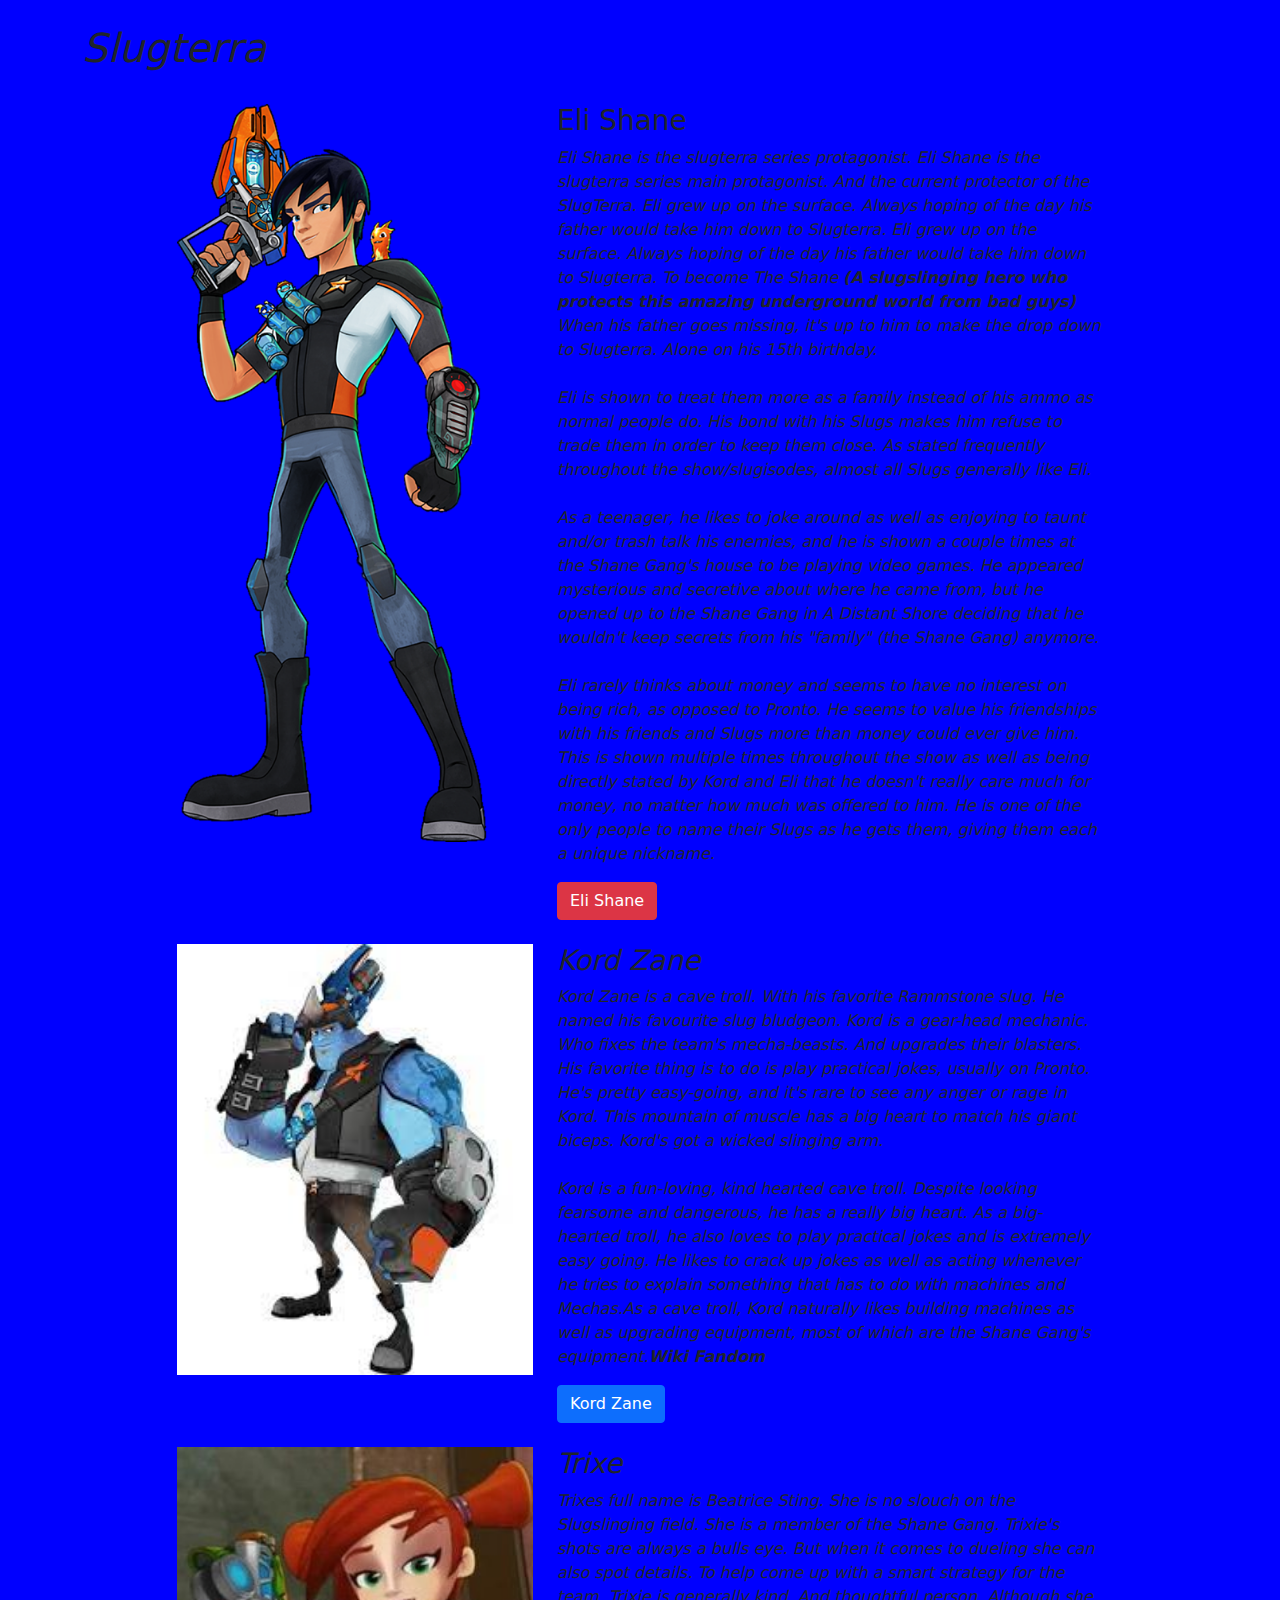
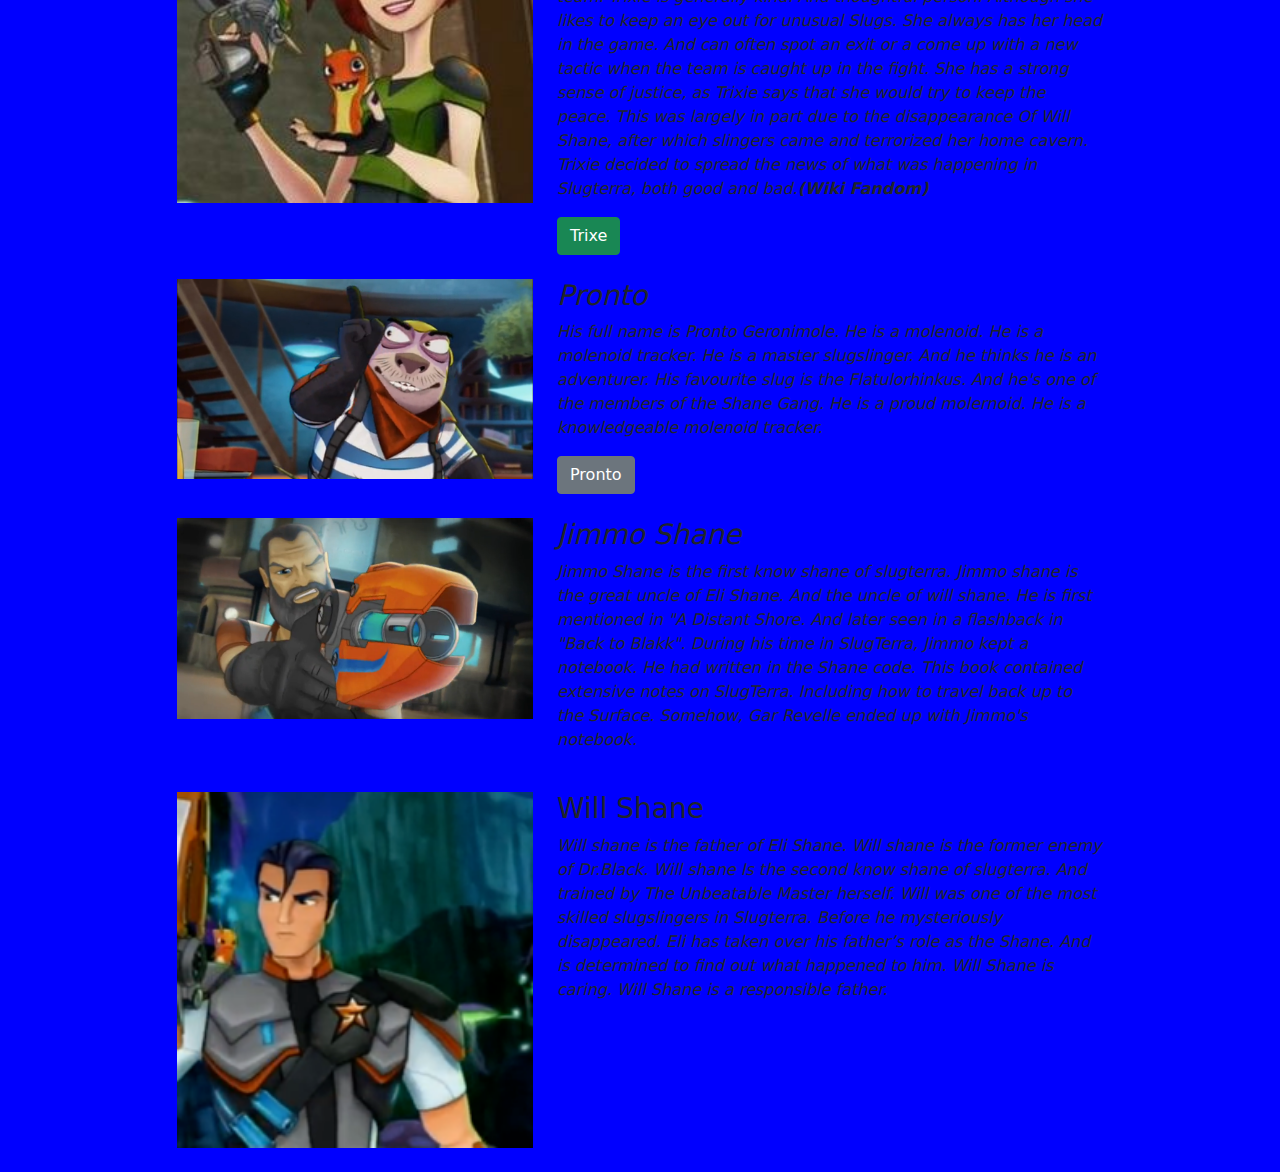
<file: index.html>
<html lang="en">
<head>
   <!-- Required meta tags -->
    <meta charset="utf-8">
    <meta name="viewport" content="width=device-width, initial-scale=1">
   <!--css files-->
    <link rel="stylesheet" type="text/css" href="assets/css/bootstrap.min.css">
    <link rel="stylesheet" type="text/css" href="assets/css/main.css">
    <title>Slugterra</title>
    </head>
<body>
<div class="container">
<!--space-->
<div class="row">
<br>
</div>
<!--header-->
<div class="row">
<header>
<h1><em>Slugterra</em></h1>
</header>
</div>
<!--space-->
<div class="row">
<br>
</div>
<!--Eli Shane-->
<div class="row">
<div class="col-md-1"></div>
<div class="col-md-4">
<img src="assets/img/slugfu.png" height="" width="100%">
</div>
<div class="col-md-6">
    <h3>Eli Shane</h3>
    <p>
    <em>
    Eli Shane is the slugterra series protagonist.
    Eli Shane is the slugterra series main protagonist.
    And the current protector of the SlugTerra.
    Eli grew up on the surface.
    Always hoping of the day his father would take him down to Slugterra.
    Eli grew up on the surface.
    Always hoping of the day his father would take him down to Slugterra.
    To become The Shane <strong>(A slugslinging hero who protects this amazing underground world from bad guys)</strong>
    When his father goes missing, it's up to him to make the drop down to Slugterra.
    Alone on his 15th birthday.
    <br> <br>
    Eli is shown to treat them more as a family instead of his ammo as normal people do. His bond with his Slugs makes him refuse to trade them in order to keep them close. As stated frequently throughout the show/slugisodes, almost all Slugs generally like Eli.
    <br> <br>
    As a teenager, he likes to joke around as well as enjoying to taunt and/or trash talk his enemies, and he is shown a couple times at the Shane Gang's house to be playing video games. He appeared mysterious and secretive about where he came from, but he opened up to the Shane Gang in A Distant Shore deciding that he wouldn't keep secrets from his "family" (the Shane Gang) anymore.
    <br> <br>
    Eli rarely thinks about money and seems to have no interest on being rich, as opposed to Pronto. He seems to value his friendships with his friends and Slugs more than money could ever give him. This is shown multiple times throughout the show as well as being directly stated by Kord and Eli that he doesn't really care much for money, no matter how much was offered to him. He is one of the only people to name their Slugs as he gets them, giving them each a unique nickname.
    </em>
   </p>
<a href="elishane.html"target="_blank"><button type="button" class="btn btn-Danger">Eli Shane</button></a>
</div>
<div class="col-md-1"></div>
</div>
<!--space-->
<div class="row">
<br>
</div>
<!--kord zane-->
<div class="row">
<div class="col-md-1"></div>
<div class="col-md-4">
<img src="assets/img/kordZane.jpeg" height="" width="100%">
</div>
<div class="col-md-6">
    <h3><em>Kord Zane</em></h3>
    <p>
    <em>
    Kord Zane is a cave troll.
    With his favorite Rammstone slug.
    He named his favourite slug bludgeon.
    Kord is a gear-head mechanic.
    Who fixes the team's mecha-beasts.
    And upgrades their blasters.
    His favorite thing is to do is play practical jokes, usually on Pronto.
    He's pretty easy-going, and it's rare to see any anger or rage in Kord.
    This mountain of muscle has a big heart to match his giant biceps.
    Kord's got a wicked slinging arm.
    <br> <br>
    Kord is a fun-loving, kind hearted cave troll. Despite looking fearsome and dangerous, he has a really big heart. As a big-hearted troll, he also loves to play practical jokes and is extremely easy going. He likes to crack up jokes as well as acting whenever he tries to explain something that has to do with machines and Mechas.As a cave troll, Kord naturally likes building machines as well as upgrading equipment, most of which are the Shane Gang's equipment.<strong>Wiki Fandom</strong>
    </em>
   </p>
<a href="kordzane.html"target="_blank"><button type="button" class="btn btn-Primary">Kord Zane</button></a>
  </div>
<div class="col-md-1"></div>
</div>
<!--space-->
<div class="row">
<br>
</div>
<!--Trixe-->
<div class="row">
<div class="col-md-1"></div>
<div class="col-md-4">
<img src="assets/img/Beatrice%20sting.jpg" height="" width="100%">
</div>
<div class="col-md-6">
    <h3><em>Trixe</em></h3>
    <p>
    <em>
    Trixes full name is Beatrice Sting.
    She is no slouch on the Slugslinging field.
    She is a member of the Shane Gang.
    Trixie's shots are always a bulls eye.
    But when it comes to dueling she can also spot details.
    To help come up with a smart strategy for the team.
    Trixie is generally kind.
    And thoughtful person.
    Although she likes to keep an eye out for unusual Slugs.
    She always has her head in the game.
    And can often spot an exit or a come up with a new tactic when the team is caught up in the fight.
    She has a strong sense of justice, as Trixie says that she would try to keep the peace. This was largely in part due to the disappearance Of Will Shane, after which slingers came and terrorized her home cavern.
    Trixie decided to spread the news of what was happening in Slugterra, both good and bad.<strong>(Wiki Fandom)</strong>
     </em>
    </p>
<a href="trixe.html"target="_blank"><button type="button" class="btn btn-Success">Trixe</button></a>
   </div>
<div class="col-md-1"></div>
</div>
<!--space-->
<div class="row">
<br>
</div>
<!--pronto-->
<div class="row">
<div class="col-md-1"></div>
<div class="col-md-4">
<img src="assets/img/pronto.png" height="" width="100%">
</div>
<div class="col-md-6">
  <h3><em>Pronto</em></h3>
    <p>
   <em>
    His full name is Pronto Geronimole.
    He is a molenoid.
    He is a molenoid tracker.
    He is a master slugslinger.
    And he thinks he is an adventurer.
    His favourite slug is the Flatulorhinkus.
    And he's one of the members of the Shane Gang.
    He is a proud molernoid.
    He is a knowledgeable molenoid tracker.
      </em>
     </p>
<a href="pronto.html"target="_blank"><button type="button" class="btn btn-Secondary">Pronto</button></a>
</div>
<div class="col-md-1"></div>
  </div>
<!--space-->
<div class="row">
<br>
</div>
<!--jimmoshane-->
<div class="row">
<div class="col-md-1"></div>
<div class="col-md-4">
<img src="assets/img/jimmoShane.png" height="" width="100%">
</div>
<div class="col-md-6">
  <h3><em>Jimmo Shane</em></h3>
 <p>
   <em>
    Jimmo Shane is the first know shane of slugterra.
    Jimmo shane is the great uncle of Eli Shane.
    And the uncle of will shane.
    He is first mentioned in "A Distant Shore.
    And later seen in a flashback in "Back to Blakk".
    During his time in SlugTerra, Jimmo kept a notebook.
    He had written in the Shane code.
    This book contained extensive notes on SlugTerra.
    Including how to travel back up to the Surface.
    Somehow, Gar Revelle ended up with Jimmo's notebook.
      </em>
     </p>
    </div>
<div class="col-md-1"></div>
</div>
<!--space-->
<div class="row">
<br>
</div>
<!--will shane-->
<div class="row">
<div class="col-md-1"></div>
<div class="col-md-4">
<img src="assets/img/willShane.png" height="" width="100%">
</div>
<div class="col-md-6">
   <h3>Will Shane</h3>
    <p>
    <em>
        Will shane is the father of Eli Shane.
        Will shane is the former enemy of Dr.Black.
        Will shane Is the second know shane of slugterra.
        And trained by The Unbeatable Master herself.
        Will was one of the most skilled slugslingers in Slugterra.
        Before he mysteriously disappeared.
        Eli has taken over his father’s role as the Shane.
        And is determined to find out what happened to him.
        Will Shane is caring.
        Will Shane is a responsible father.
      </em>
     </p>
</div>
<div class="col-md-1"></div>
   </div>
<!--space-->
<div class="row">
<br>
</div>
  </div>
<script src="assets/js/bootstrap.bundle.min.js"></script>
 </body>
</html>
</file>
<file: assets/css/main.css>
body{
    background-color: blue;
}
.elishane{
    background-color: red;
    padding: 15px;
}
.kordzane{
    background-color: darkorange;
}
.trixe{
    background-color: gold;
}
.pronto{
    background-color: chartreuse;
}
.jimmoshane{
    background-color: darkblue;
}
.willshane{
    background-color: indigo;
}
</file>
